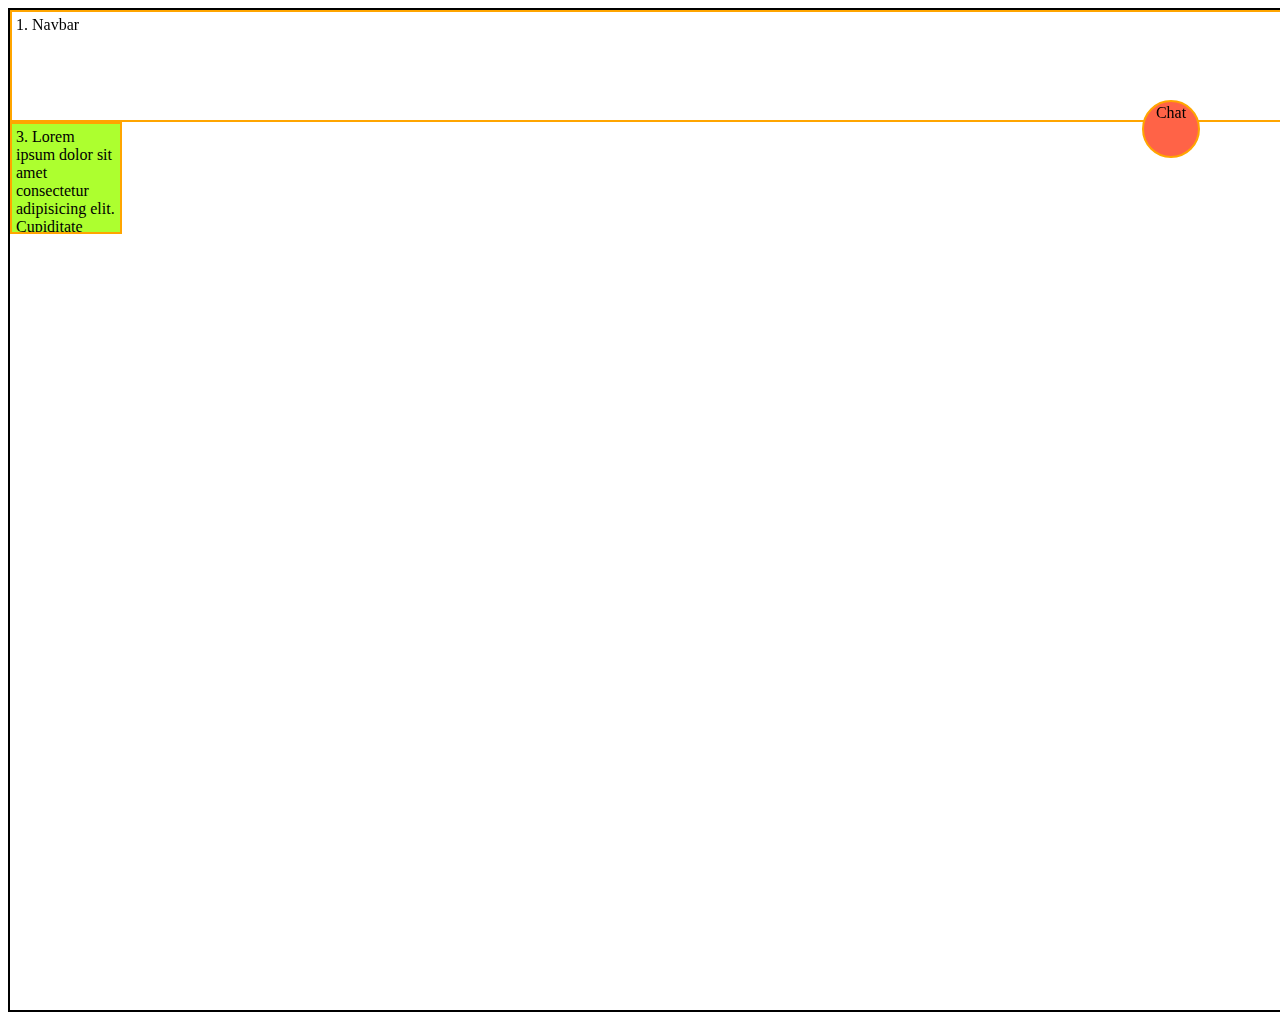
<file: boxmodel.html>
<!DOCTYPE html>
<html lang="en">
<head>
  
    
    <title>Document</title>

    <style>
        body{
            height: 1000px;
            width: 100%;
            border: 2px solid black;
        }
        .container{
            height: inherit;
            width: inherit;
        }
        .container >div{
           display: block;
            height: 100px;
            width: 100px;
            overflow: hidden;

           padding: 4px;
            border: 2px solid orange;
        }
        #first{
           position:sticky;
           width: inherit;
           top:0
          
          
        }
        #second{
            border-radius: 100%;
            height: 50px;
            width: 50px;
           position: fixed;
           right:80px;
           top:100px;
           flex: wrap;
           text-align: center;
           align-items: center;
           justify-content: center;
           padding: 2px;
            background-color: tomato;
           
        }
        #third{
            
            background-color: greenyellow;
           
        }
    </style>
</head>
<body>
    <div class="container">
        
        <div id="first">1. Navbar</div>
        <div id="second">Chat

        </div>
        <div id="third">3. Lorem ipsum dolor sit amet consectetur adipisicing elit. Cupiditate aliquam magni vitae quasi accusamus veritatis exercitationem provident nesciunt, architecto error voluptates veniam non at, aspernatur nostrum asperiores corporis nihil libero amet voluptatum facilis. Esse ipsum recusandae pariatur, consectetur assumenda quidem. Rem, autem. Magni repudiandae maiores ipsam voluptate beatae. Iste, velit!</div>
    </div>
</body>
</html>
</file>
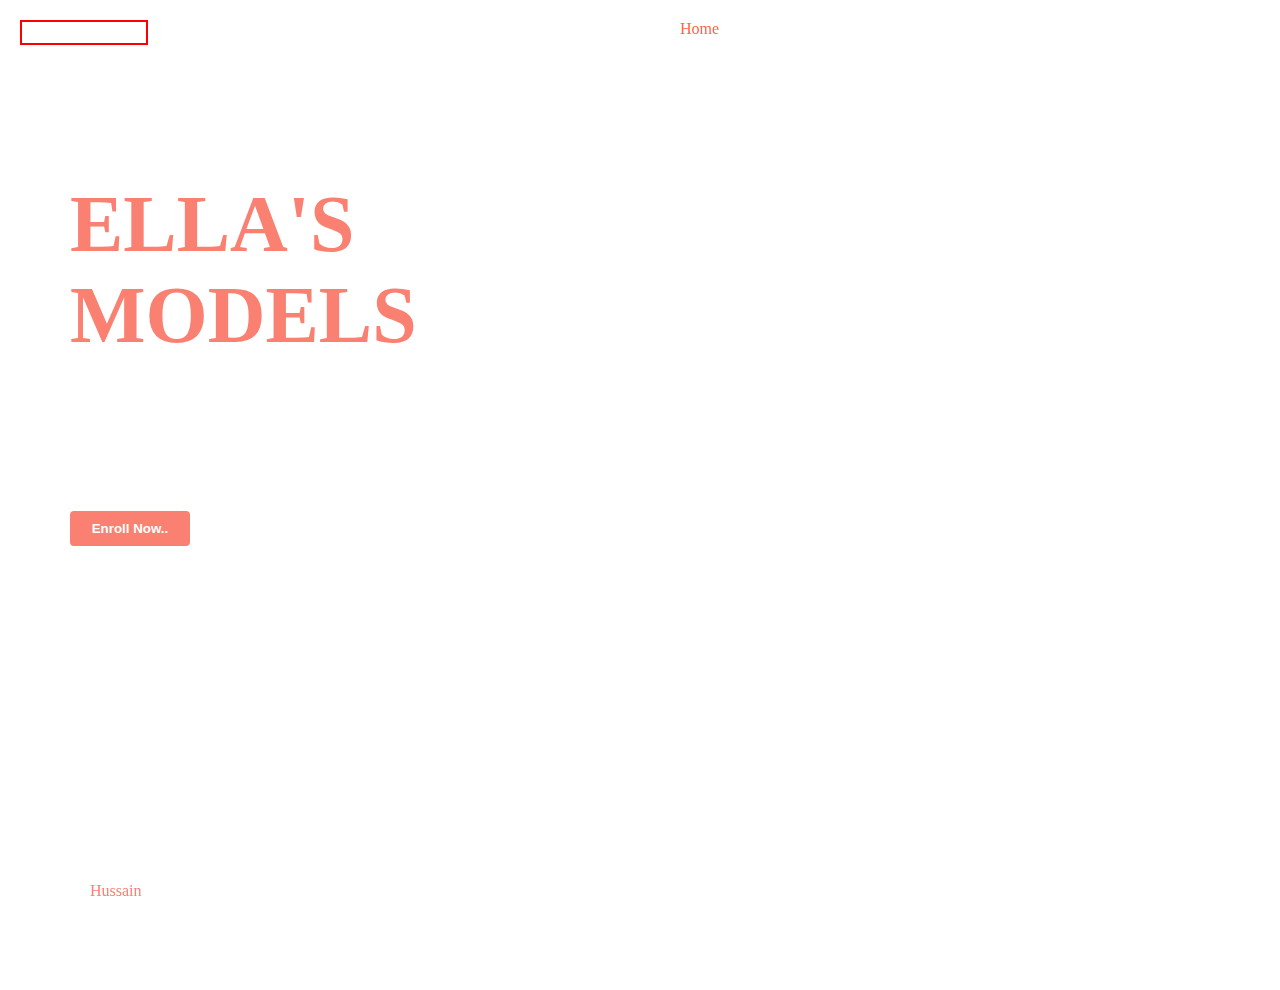
<file: firstproject.html>
<!DOCTYPE html>
<html lang="en">
<head>
    <meta charset="UTF-8">
    <meta name="viewport" content="width=device-width, initial-scale=1.0">
    <title>First Project</title>
   <link rel="stylesheet" href="firstproject-style.css">
</head>
<body>
    <header>
        <div class="logobox">
          ELLA MODELS
        </div>
        <div class="navbox">
            <a href="" id="home">Home</a>
            <a href="">Models</a>
            <a href="">About</a>
            <a href="">Apply</a>
            <a href="">Contact</a>
        </div>
    </header>
    <h1 class="heading">ELLA'S <br> MODELS</h1>
    <h3>NEW YORK</h3>
    <p>Lorem ipsum dolor sit amet consectetur adipisicing elit. Necessitatibus soluta debitis adipisci voluptatum tenetur at eveniet! Incidunt tempore a voluptatum animi nam quidem cupiditate minima aliquam deleniti at, molestiae sapiente.</p>
    <button class="btn">Enroll Now..</button>
    <footer>
        Created by &copy; <a href="https://www.instagram.com/hussain_here/" target="_blank">Hussain</a>
    </footer>
</body>
</html>
</file>
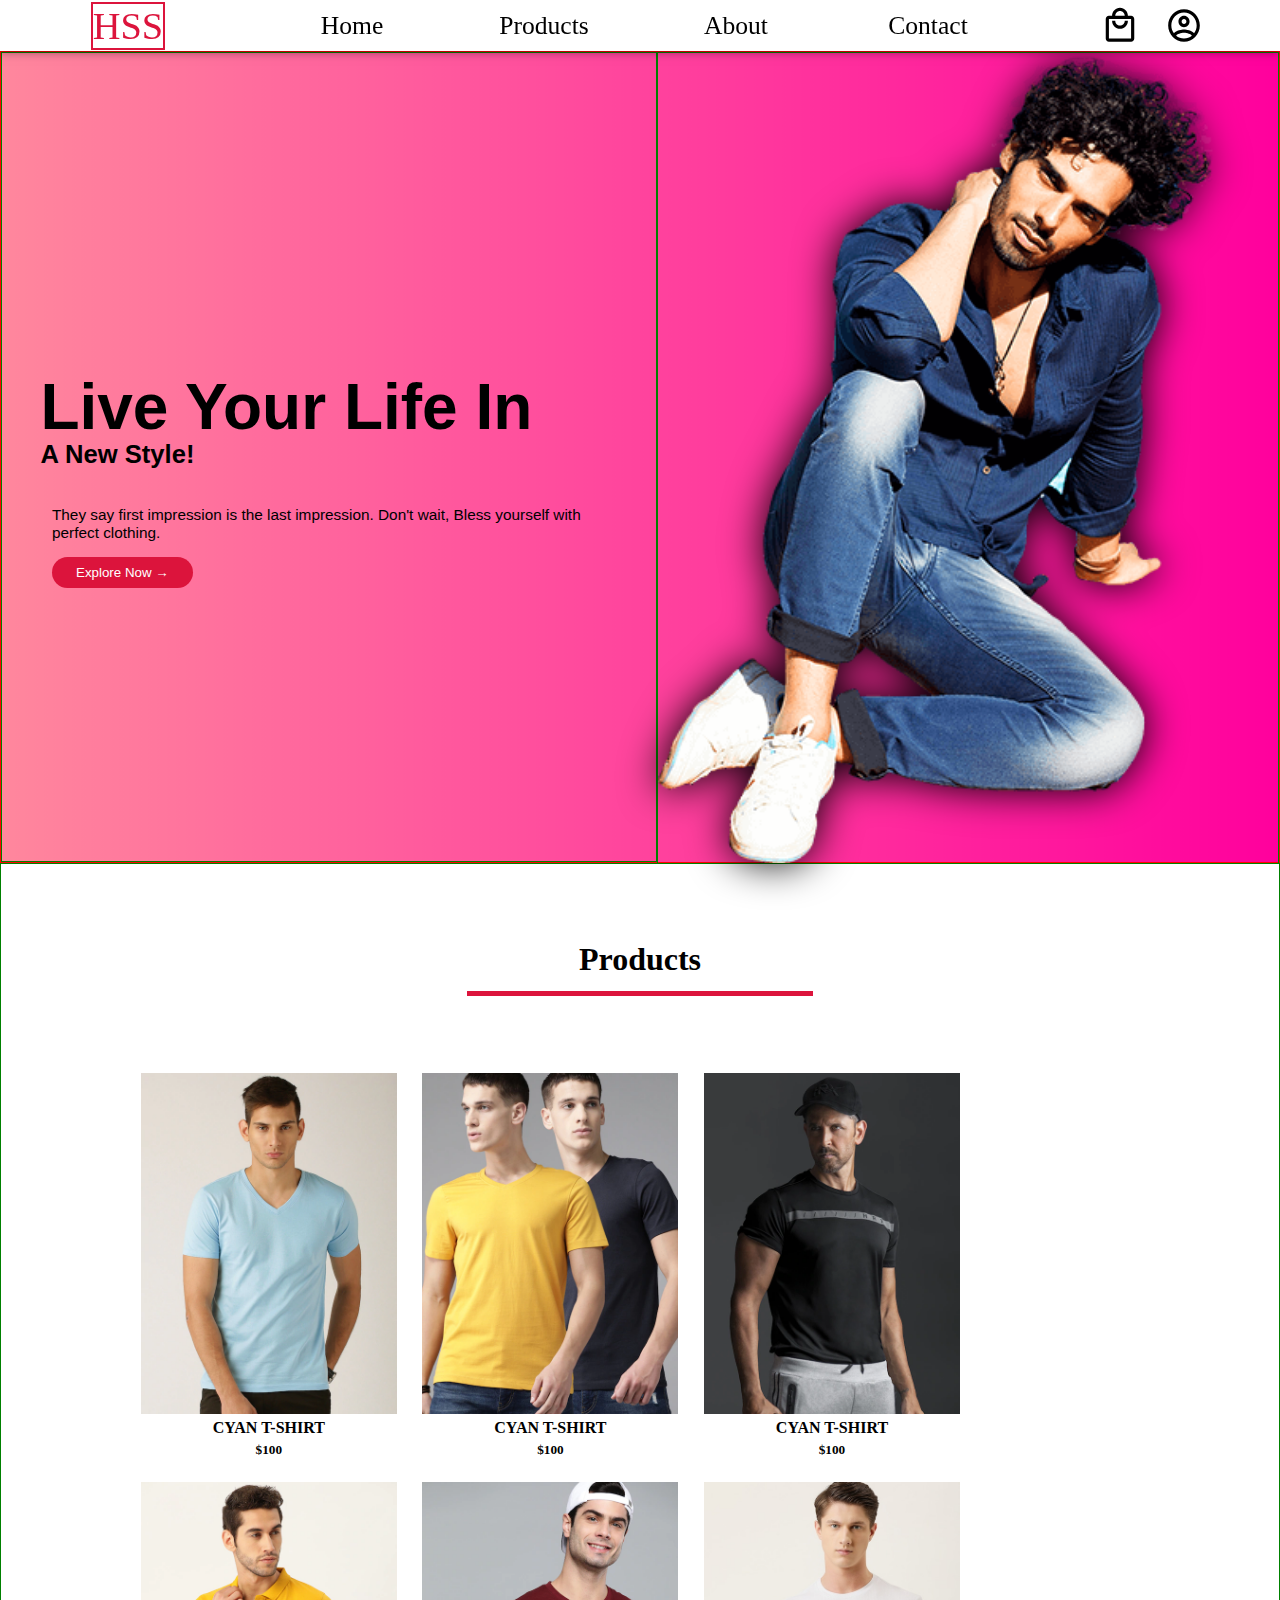
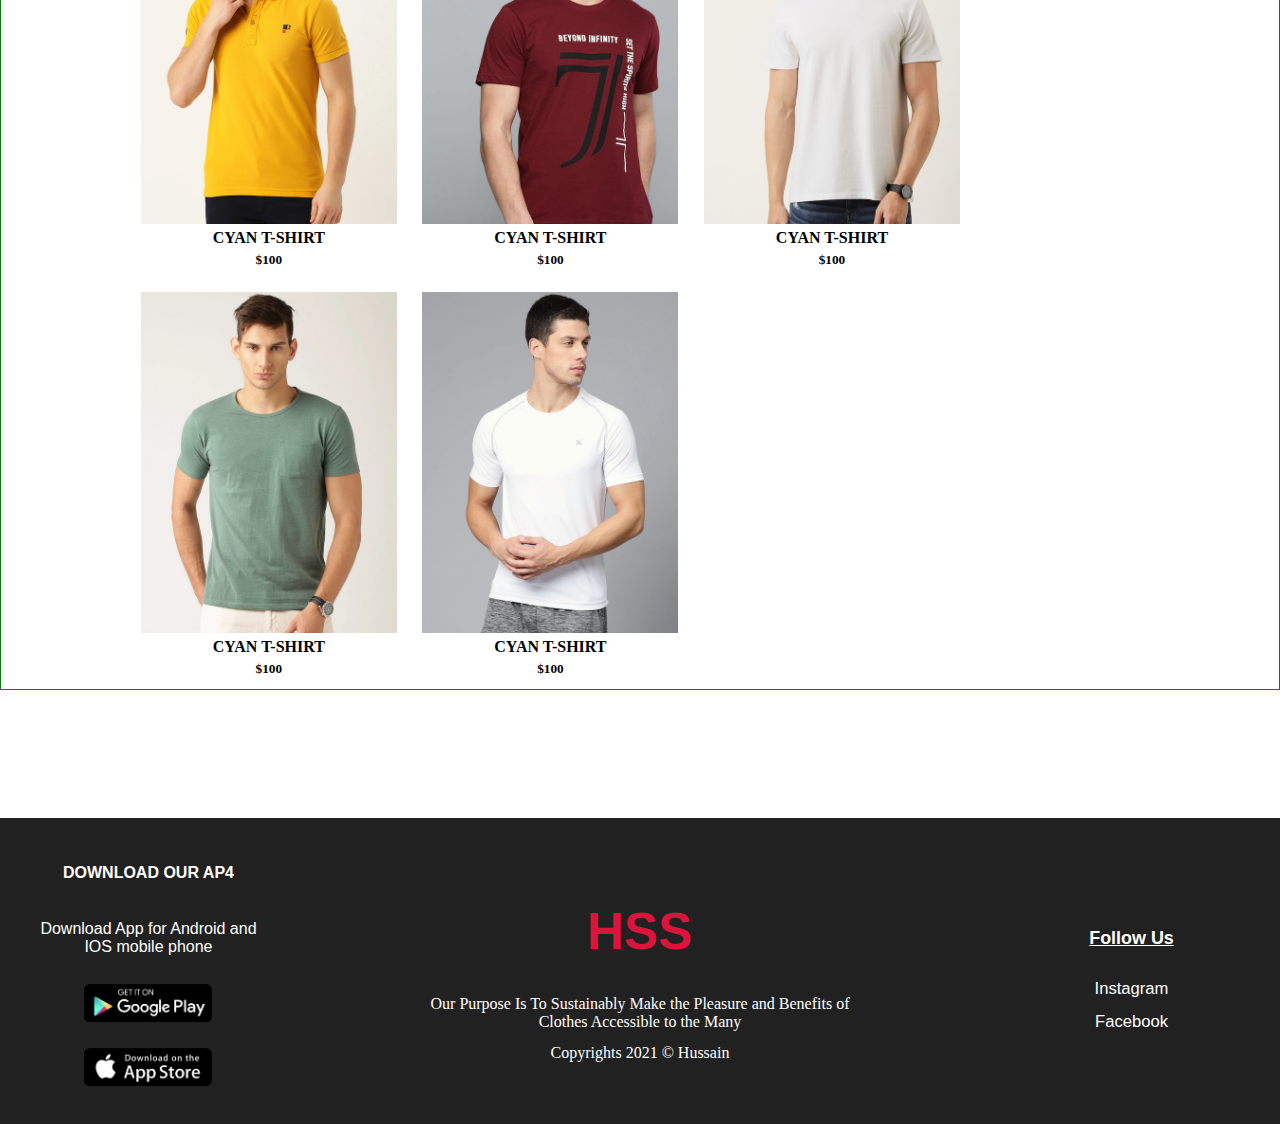
<file: flexbox.html>
<!DOCTYPE html>
<html lang="en">
<head>
    <meta charset="UTF-8">
    <meta name="viewport" content="width=device-width, initial-scale=1.0">
    <title>Document</title>
    <link rel="stylesheet" href="flexbox.css">
    <link rel="shortcut icon" href="image/icon.png" type="image/x-icon" />
   
</head>
<body>

    <nav>
        <div class="left"><a href="/">HSS</a></div>
        <div class="mid">
            <a href="#">Home</a>
            <a href="#">Products</a>
            <a href="#">About</a>
            <a href="#">Contact</a>
        </div>
        <div class="right">
            <img src="image/cart.svg" alt="Cart" />
            <img src="image/profile.svg" alt="profile" />
        </div>
    </nav>
    <section class="home">
        <div class="container" id="leftContainer">
            <h1>Live Your Life In</h1>
        <h2>A New Style!</h2>
        <p>
          They say first impression is the last impression. Don't wait, Bless
          yourself with perfect clothing.
        </p>
        <button>Explore Now →</button>
        </div>
        <div class="container" id="rightContainer">
            <img src="./image/home.png" alt="home">
        </div>
    </section>
    <section id="products">
        <h1>Products</h1>
        <div class="productsContainer">
          <div class="product">
            <img src="./image/1.webp" alt="product1">
            <h4>CYAN T-SHIRT</h4>
            <h5>$100</h5>  
        </div>  
        <div class="product">
            <img src="./image/2.webp" alt="Ist product" />
            <h4>CYAN T-SHIRT</h4>
            <h5>$100</h5>
          </div>
          <!-- ------------------- -->
          <!-- ------------------ -->
          <div class="product">
            <img src="./image/3.webp" alt="Ist product" />
            <h4>CYAN T-SHIRT</h4>
            <h5>$100</h5>
          </div>
          <!-- ------------------- -->
          <!-- ------------------ -->
          <div class="product">
            <img src="./image/4.webp" alt="Ist product" />
            <h4>CYAN T-SHIRT</h4>
            <h5>$100</h5>
          </div>
          <!-- ------------------- -->
          <!-- ------------------ -->
          <div class="product">
            <img src="./image/5.webp" alt="Ist product" />
            <h4>CYAN T-SHIRT</h4>
            <h5>$100</h5>
          </div>
          <!-- ------------------- -->
          <!-- ------------------ -->
          <div class="product">
            <img src="./image/6.jpg" alt="Ist product" />
            <h4>CYAN T-SHIRT</h4>
            <h5>$100</h5>
          </div>
          <!-- ------------------- -->
          <!-- ------------------ -->
          <div class="product">
            <img src="./image/7.webp" alt="Ist product" />
            <h4>CYAN T-SHIRT</h4>
            <h5>$100</h5>
          </div>
          <!-- ------------------- -->
          <!-- ------------------ -->
          <div class="product">
            <img src="./image/8.webp" alt="Ist product" />
            <h4>CYAN T-SHIRT</h4>
            <h5>$100</h5>
          </div>
             
    </div>
    </section>
    <footer id="footer">
        <div class="leftFooter">
          <h4>DOWNLOAD OUR AP4</h4>
          <p>Download App for Android and IOS mobile phone</p>
          <img src="./image/playstore.png" alt="playstore" />
          <img src="./image/Appstore.png" alt="Appstore" />
        </div>
  
        <div class="midFooter">
          <h1>HSS</h1>
          <p>
            Our Purpose Is To Sustainably Make the Pleasure and Benefits of
            Clothes Accessible to the Many
          </p>
  
          <p>Copyrights 2021 &copy; Hussain</p>
        </div>
  
        <div class="rightFooter">
          <h4>Follow Us</h4>
          <a href="http://instagram.com/hussain_here" target="_blank">Instagram</a>
         
          <a href="https://www.facebook.com/ER.HUSSAIN.SADIKOT/" target="_blank">Facebook</a>
        </div>
      </footer>

   
</body>
</html>
</file>
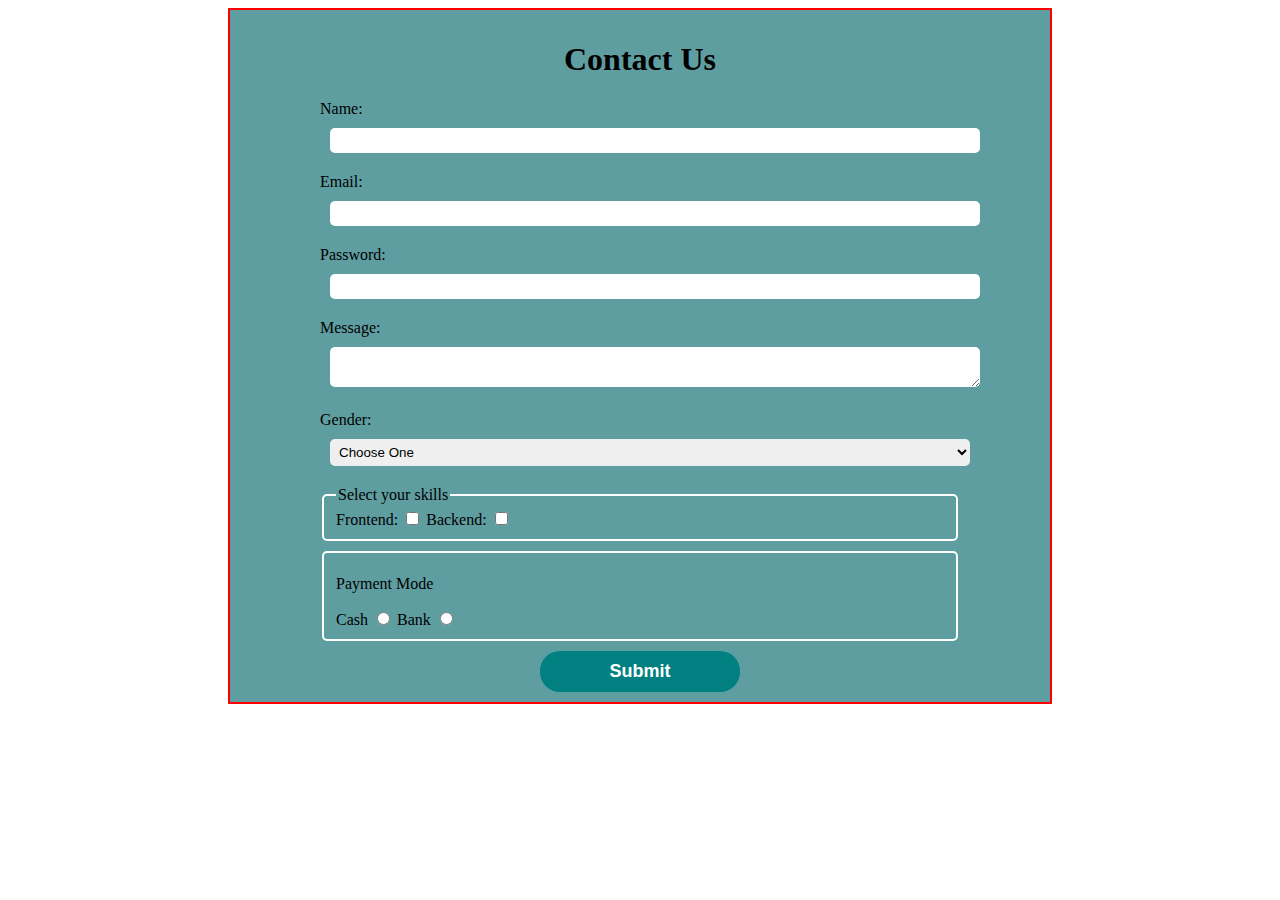
<file: form.html>
<!DOCTYPE html>
<html lang="en">
<head>
    <meta charset="UTF-8">
    <meta name="viewport" content="width=device-width, initial-scale=1.0">
    <title>Document</title>
    <link rel="stylesheet" href="form-style.css">
</head>
<body>
    <div>
        <form action="" method="post">
            <h1 style="text-align: center;">Contact Us</h1>
            <div>Name: <input type="text" name="name" ></div>
            <div>Email: <input type="email" name="email" ></div>
            <div>Password: <input type="password" name="password" ></div>
            <div>Message: <textarea  name="usermsg" ></textarea></div>
                <div>
                    Gender:<select name="usergender" id="gender">
                        <option value="">Choose One</option>
                        <option value="male">Male</option>
                        <option value="female">Female</option>
                        <option value="others">Others</option>
                    </select>
                </div>
                <div>
                    <fieldset>
                        <legend>Select your skills</legend>
                        Frontend: <input type="checkbox" name="skills" id="Frontend">
                        Backend: <input type="checkbox" name="skills" id="Backend">
                    </fieldset>
                </div>
                <div>
                    <fieldset>
                        <p>Payment Mode</p>
                        Cash <input type="radio" name="payment" id="Cash">
                        Bank <input type="radio" name="payment" id="Bank">
                    </fieldset>
                </div>
                <input type="submit" value="Submit">
        </form>
    </div> 
</body>
</html>
</file>
<file: firstproject-style.css>
body{
    background-image: url(https://i.ibb.co/HtfMdJS/bg.webp);
    margin: 0;
    padding: 0;
    height: 110vh;
    color: white;

}
header{
    
    padding: 20px;
    color: white;
    position: sticky;
    top: 0;

}
.logobox{
    
    border: 2px solid red;
    display: inline-block;
    width: auto;
    font-size: large;
    font-weight: 400;
    font-family: 'Lucida Sans', 'Lucida Sans Regular', 'Lucida Grande', 'Lucida Sans Unicode', Geneva, Verdana, sans-serif;
    cursor: pointer;
    transition: all 0.5;
}
.logobox:hover{
    color: salmon;
    border: 2px solid white;
}
.navbox{
    
    
    display: inline-block;
    width: 600px;
    position: absolute;
    right: 20px;

}
.navbox>a{
    color: white;
    margin: 20px;
    text-decoration: none;
    transition: all 0.5s;
}
.navbox>a:hover{
    color: salmon;
}
#home{
    color: tomato;
}
.heading{
color: salmon;
font-size: 80px;

position: relative;
width:  500px;
top: 60px;
left: 70px;
}
.heading+h3{
    font-size: 40px;

position: relative;
width: 500px;
left: 70px;
}
.heading+h3+p{
   
    position: relative;
    width: 500px;
    top: 0px;
    left: 70px;
    font-style: italic;
}
.btn{
    width: 120px;
    padding: 8px;
    border: none;
    background-color: salmon;
    color: white;
    position: relative;
    left:70px;
    border-radius: 4px;
    font-weight: 600;
    cursor: pointer;
    border: 2px solid salmon;
    transition: all 0.5s;

}
.btn:hover{
    background-color: transparent;
    color: white;
}
footer{
    position: fixed;
    bottom :0;
}
footer>a{
    text-decoration: none;
    color: salmon;
    cursor: pointer;
    transition: all 0.5s;
}
footer>a:hover{
    color: white;
    border: 2px solid salmon;
}
</file>
<file: flexbox.css>
body{
   margin: 0;
   padding: 0;
}
nav{
 
   height: 4vmax; 
   display: flex;
align-items: center;
box-shadow: 0 0 10px rgba(0, 0, 0, 0.507);
position: sticky;
top: 0%;
background-color: white;
z-index: 10000;
}
.left{
    width: 20%;
    display: flex;
    justify-content: center;
}
.left>a{
    text-decoration: none;
    color: crimson;
    font-size: 3vmax;
    border: 2px solid crimson;
    transition: all 0.5s;
    
}
.left>a:hover{
    font-size: 3.5vmax;
    background-color: crimson;
    color:white;
    border: 2px dotted white;
}
.mid{
   
    width: 60%;
    display: flex;
    justify-content: 
    space-evenly;
    align-self: stretch;
}
.mid>a{
    text-decoration: none;
    color:black;
    width: 100%;
    display: flex;
    justify-content: center;
    font-size: 2vmax;
    align-items: center;
}
.mid>a:hover{
    color: crimson;
    border-bottom:2px solid crimson;
}
.right{

    width: 20%;
    display: flex;
    justify-content: center;
}
.right>img{
    width: 3vmax;
    margin: 1vmax;
    cursor: pointer;
}

.home{
    border:1px solid red;
    height: 90vh;
    background-image: linear-gradient(to right , rgba(255, 0, 47, 0.47) , rgb(255, 0, 157));
    display: flex;
}
.container{
    width: 100%;
    height: 100%;
 
    border: 1px solid green
}
#rightContainer{
    display: flex;
    justify-content: flex-end;
    
}
#rightContainer>img{
    margin-right: 5vmax;
    filter: drop-shadow(0 0 20px black);
}
#leftContainer {
    display: flex;
    flex-direction: column;
    padding: 3vmax;
    box-sizing: border-box;
    justify-content: center;
  }
  
  #leftContainer > h1 {
    font-size: 5vmax;
    font-family: "Franklin Gothic Medium", "Arial Narrow", Arial, sans-serif;
  }
  #leftContainer > h2 {
    margin-top: -8%;
    font-size: 2vmax;
    font-family: sans-serif;
  }
  #leftContainer > p {
    margin-left: 2%;
    font-size: 1.2vmax;
    font-family: "Segoe UI", Tahoma, Geneva, Verdana, sans-serif;
  }
  
  #leftContainer > button {
    width: 11vmax;
    padding: 0.6vmax;
    margin-left: 2%;
    border-radius: 2vmax;
    border: none;
    background-color: crimson;
    color: white;
    font-family: "Lucida Sans", "Lucida Sans Regular", "Lucida Grande",
      "Lucida Sans Unicode", Geneva, Verdana, sans-serif;
    cursor: pointer;
  }
  #leftContainer > button:hover {
    background-color: rgb(177, 23, 54);
  }
#products{
   
    border: 1px solid green;
}  
#products > h1 {
    text-align: center;
    margin: 5vmax auto;
    font-size: 2.5vmax;
    border-bottom: 5px solid crimson;
    padding: 1vmax;
    width: 25vw;
  }
.productsContainer{
    display: flex;
    flex-wrap: wrap;
    height: 100%;
    max-width: 80vw;
    margin: auto;

}
.product
{
    transition: all 0.3s;
  cursor: pointer;
  height: 30vmax;
  display: flex;
  flex-direction: column;
  align-items: center;
  margin: 1vmax;
}
.product > img {
    width: 20vmax;
  }
  
  .product > h4 {
    margin: 2%;
  }
  .product > h5 {
    margin: 0px;
  }
  
  .product:hover {
    transform: translateY(-10px);
  }
  /* --------------------------------- */
  
  footer {
    margin-top: 10vmax;
    padding: 2vmax;
    background-color: rgb(34, 33, 33);
    color: white;
    display: flex;
    align-items: center;
  }
  
  .leftFooter {
    width: 20%;
    display: flex;
  
    flex-direction: column;
    align-items: center;
  }
  .leftFooter > h4 {
    font-family: "Franklin Gothic Medium", "Arial Narrow", Arial, sans-serif;
  }
  .leftFooter > p {
    text-align: center;
    font-family: "Lucida Sans", "Lucida Sans Regular", "Lucida Grande",
      "Lucida Sans Unicode", Geneva, Verdana, sans-serif;
  }
  .leftFooter > img {
    width: 10vmax;
    margin: 1vmax;
    cursor: pointer;
  }
  
  .midFooter {
    width: 60%;
  
    text-align: center;
  }
  
  .midFooter > h1 {
    font-size: 4vmax;
    font-family: "Franklin Gothic Medium", "Arial Narrow", Arial, sans-serif;
    color: crimson;
  }
  .midFooter > p {
    max-width: 60%;
  
    margin: 1vmax auto;
  }
  
  .rightFooter {
    width: 20%;
  
    display: flex;
    flex-direction: column;
    align-items: center;
  }
  .rightFooter > h4 {
    font-family: "Franklin Gothic Medium", "Arial Narrow", Arial, sans-serif;
    font-size: 1.4vmax;
    text-decoration: underline;
  }
  .rightFooter > a {
    text-decoration: none;
    font-size: 1.3vmax;
    font-family: "Gill Sans", "Gill Sans MT", Calibri, "Trebuchet MS", sans-serif;
    color: white;
    margin: 0.5vmax;
  }
</file>
<file: form-style.css>
form{
    max-width: 800px;
    border: 2px solid red;
    margin: auto;
    padding: 10px;
    background-color: cadetblue;
}
form >div{
    margin: 10px auto;
    width: 80%;
}
input[type="text"],
input[type="email"],
input[type="number"], 
input[type="password"], 
select, 


textarea{
width: 100%;
padding: 5px;
margin: 10px;
border-radius: 5px;
border: none;
outline: none;
}
fieldset{
    border-radius: 5px;
    border: 2px solid white;
}
input[type="submit"]
{
    width: 200px;
    padding: 10px;
    font-size: large;
    font-weight: 600;
    font-family: 'Franklin Gothic Medium', 'Arial Narrow', Arial, sans-serif;
    display: block;
    margin: auto;
    border: none;
    border-radius: 20px;
    background-color: teal;
    cursor: pointer;
    color:white
}
input[type="submit"]:hover
{
background-color: rgb(16, 172, 172);
}
</file>
